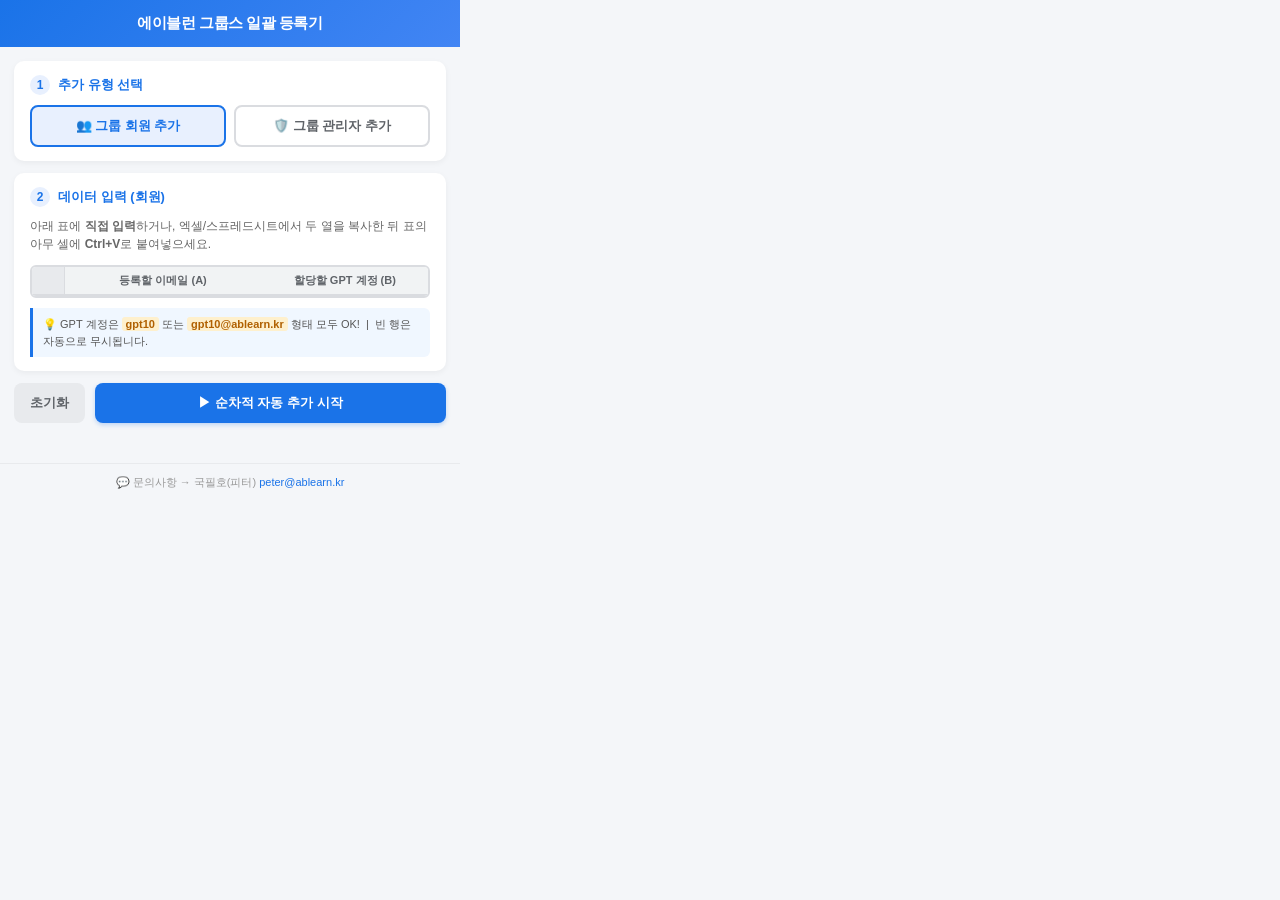
<file: chrome_extension/popup.html>
<!DOCTYPE html>
<html>
<head>
  <meta charset="utf-8">
  <title>그룹스 자동 추가</title>
  <style>
    body { 
      font-family: 'Pretendard', 'Malgun Gothic', sans-serif; 
      padding: 0; 
      margin: 0; 
      width: 460px; 
      background-color: #f4f6f9; 
      color: #333; 
    }
    .header { 
      background: linear-gradient(135deg, #1a73e8, #4285f4);
      color: white; 
      padding: 14px 16px; 
      text-align: center; 
      font-weight: bold; 
      font-size: 15px; 
      letter-spacing: -0.5px;
    }
    .container { 
      padding: 14px; 
    }
    
    /* Step card */
    .step-box { 
      background: white; 
      border-radius: 10px; 
      padding: 14px 16px; 
      margin-bottom: 12px; 
      box-shadow: 0 2px 6px rgba(0,0,0,0.05); 
    }
    .step-title { 
      font-size: 13px; 
      font-weight: bold; 
      color: #1a73e8; 
      margin-bottom: 10px; 
      display: flex; 
      align-items: center; 
    }
    .step-title .num { 
      display: inline-flex; 
      justify-content: center;
      align-items: center;
      background: #e8f0fe; 
      color: #1a73e8; 
      width: 20px; 
      height: 20px; 
      border-radius: 50%; 
      margin-right: 8px; 
      font-size: 12px;
      flex-shrink: 0;
    }
    .step-desc { 
      font-size: 12px; 
      color: #666; 
      line-height: 1.5; 
      margin-bottom: 12px; 
      word-break: keep-all;
    }
    .tip-box {
      background-color: #f0f7ff;
      border-left: 3px solid #1a73e8;
      padding: 8px 10px;
      font-size: 11px;
      color: #555;
      margin-top: 10px;
      border-radius: 0 6px 6px 0;
      line-height: 1.5;
    }
    .highlight { 
      background-color: #fef0cd; 
      padding: 1px 4px; 
      border-radius: 3px; 
      font-weight: 600; 
      color: #b06000;
      font-size: 11px;
    }

    /* ===== Mode tabs ===== */
    .mode-tabs {
      display: flex;
      gap: 8px;
    }
    .mode-tab {
      flex: 1;
      border: 2px solid #dadce0;
      background: #fff;
      color: #5f6368;
      padding: 10px 8px;
      border-radius: 8px;
      font-size: 13px;
      font-weight: 600;
      cursor: pointer;
      transition: all 0.15s;
    }
    .mode-tab:hover:not(.active):not(:disabled) {
      border-color: #b0c4f0;
      background: #f7faff;
    }
    .mode-tab.active {
      border-color: #1a73e8;
      background: #e8f0fe;
      color: #1a73e8;
    }
    .mode-tab:disabled {
      opacity: 0.5;
      cursor: not-allowed;
    }

    /* ===== Excel-like Grid ===== */
    .grid-wrapper { 
      border: 2px solid #dadce0; 
      border-radius: 6px; 
      overflow: hidden;
    }
    .grid-scroll {
      max-height: 220px;
      overflow-y: auto;
    }
    table { 
      width: 100%; 
      border-collapse: collapse; 
      table-layout: fixed;
    }
    /* Row number column */
    col.col-num { width: 32px; }
    col.col-email { width: auto; }
    col.col-gpt { width: 42%; }
    col.col-range { width: 28%; }

    thead th { 
      background-color: #f1f3f4; 
      border-bottom: 2px solid #dadce0;
      padding: 6px 4px; 
      text-align: center; 
      font-size: 11px; 
      font-weight: 600;
      color: #5f6368;
      position: sticky; 
      top: 0; 
      z-index: 2;
      user-select: none;
    }
    thead th.corner {
      background-color: #e8eaed;
      border-right: 1px solid #dadce0;
    }

    tbody td { 
      border-bottom: 1px solid #e8eaed; 
      border-right: 1px solid #e8eaed;
      padding: 0; 
      text-align: center; 
      font-size: 12px;
      height: 28px;
    }
    tbody td:last-child { border-right: none; }

    /* Row number cell */
    td.row-num {
      background-color: #f1f3f4;
      color: #80868b;
      font-size: 11px;
      font-weight: 500;
      border-right: 1px solid #dadce0;
      user-select: none;
      text-align: center;
      padding: 0 2px;
    }

    td input { 
      width: 100%; 
      border: none;
      outline: none;
      text-align: center; 
      font-size: 12px; 
      padding: 6px 4px; 
      background: transparent;
      box-sizing: border-box;
      color: #333;
    }
    td input::placeholder {
      color: #bbb;
      font-style: italic;
    }
    td input:focus { 
      background: #e8f0fe; 
    }
    /* Example row styling */
    tr.example-row td input {
      color: #999;
    }
    tr.example-row td input:focus {
      color: #333;
    }

    /* ===== Buttons ===== */
    .actions { 
      display: flex; 
      justify-content: space-between; 
      margin-top: 8px; 
    }
    .btn { 
      border: none; 
      padding: 11px 16px; 
      border-radius: 8px; 
      font-size: 13px; 
      font-weight: bold; 
      cursor: pointer; 
      transition: all 0.2s; 
    }
    .btn-clear { 
      background-color: #e8eaed; 
      color: #5f6368; 
    }
    .btn-clear:hover { background-color: #dadce0; }
    .btn-start { 
      background-color: #1a73e8; 
      color: white; 
      flex-grow: 1; 
      margin-left: 10px; 
      box-shadow: 0 2px 4px rgba(26,115,232,0.25); 
    }
    .btn-start:hover { 
      background-color: #1557b0; 
      box-shadow: 0 4px 8px rgba(26,115,232,0.3);
    }
    .btn-start:disabled { 
      background-color: #bdc1c6; 
      box-shadow: none; 
      cursor: not-allowed; 
    }
    .btn-stop { 
      background-color: #ea4335; 
      color: white; 
      margin-left: 10px; 
      flex-grow: 1; 
      box-shadow: 0 2px 4px rgba(234,67,53,0.25); 
    }
    .btn-stop:hover { 
      background-color: #c5221f; 
      box-shadow: 0 4px 8px rgba(234,67,53,0.3);
    }
    .btn-stop:disabled { 
      background-color: #bdc1c6; 
      box-shadow: none; 
      cursor: not-allowed; 
    }
    #status { 
      margin-top: 12px; 
      font-size: 12px; 
      font-weight: 600; 
      text-align: center; 
      color: #1a73e8; 
      white-space: pre-wrap;
      line-height: 1.4;
    }
    .footer-contact {
      margin-top: 14px;
      padding: 10px 14px;
      text-align: center;
      font-size: 11px;
      color: #999;
      border-top: 1px solid #e8eaed;
      line-height: 1.5;
    }
    .footer-contact a {
      color: #1a73e8;
      text-decoration: none;
    }
    .footer-contact a:hover {
      text-decoration: underline;
    }
  </style>
</head>
<body>
  <div class="header">에이블런 그룹스 일괄 등록기</div>
  <div class="container">
    
    <div class="step-box">
      <div class="step-title"><span class="num">1</span>추가 유형 선택</div>
      <div class="mode-tabs">
        <button class="mode-tab active" id="modeMemberBtn" data-mode="member">👥 그룹 회원 추가</button>
        <button class="mode-tab" id="modeAdminBtn" data-mode="admin">🛡️ 그룹 관리자 추가</button>
      </div>
    </div>

    <!-- ===== 회원 모드 ===== -->
    <div class="step-box mode-section" id="memberSection">
      <div class="step-title"><span class="num">2</span>데이터 입력 (회원)</div>
      <div class="step-desc">
        아래 표에 <b>직접 입력</b>하거나, 엑셀/스프레드시트에서 두 열을 복사한 뒤 표의 아무 셀에 <b>Ctrl+V</b>로 붙여넣으세요.
      </div>

      <div class="grid-wrapper">
        <div class="grid-scroll">
          <table>
            <colgroup>
              <col class="col-num">
              <col class="col-email">
              <col class="col-gpt">
            </colgroup>
            <thead>
              <tr>
                <th class="corner"></th>
                <th>등록할 이메일 (A)</th>
                <th>할당할 GPT 계정 (B)</th>
              </tr>
            </thead>
            <tbody id="memberGridBody">
              <!-- JS가 초기 행 생성 -->
            </tbody>
          </table>
        </div>
      </div>

      <div class="tip-box">
        💡 GPT 계정은 <span class="highlight">gpt10</span> 또는 <span class="highlight">gpt10@ablearn.kr</span> 형태 모두 OK!&nbsp;&nbsp;|&nbsp;&nbsp;빈 행은 자동으로 무시됩니다.
      </div>
    </div>

    <!-- ===== 관리자 모드 ===== -->
    <div class="step-box mode-section" id="adminSection" style="display:none;">
      <div class="step-title"><span class="num">2</span>데이터 입력 (관리자)</div>
      <div class="step-desc">
        한 사람을 <b>여러 계정의 관리자</b>로 한 번에 등록합니다. <b>시작 계정</b>과 <b>끝 계정</b>을 넣으면 그 사이 모든 계정에 관리자로 등록돼요.
      </div>

      <div class="grid-wrapper">
        <div class="grid-scroll">
          <table>
            <colgroup>
              <col class="col-num">
              <col class="col-email">
              <col class="col-range">
              <col class="col-range">
            </colgroup>
            <thead>
              <tr>
                <th class="corner"></th>
                <th>관리자 이메일</th>
                <th>시작 계정</th>
                <th>끝 계정</th>
              </tr>
            </thead>
            <tbody id="adminGridBody">
              <!-- JS가 초기 행 생성 -->
            </tbody>
          </table>
        </div>
      </div>

      <div class="tip-box">
        💡 예: 시작 <span class="highlight">gpt1</span> ~ 끝 <span class="highlight">gpt40</span> → 40개 계정에 관리자 등록.&nbsp;&nbsp;|&nbsp;&nbsp;끝 계정을 비우면 시작 계정 1개만 등록됩니다.
      </div>
    </div>

    <div class="actions">
      <button class="btn btn-clear" id="clearBtn">초기화</button>
      <button class="btn btn-start" id="startBtn">▶ 순차적 자동 추가 시작</button>
      <button class="btn btn-stop" id="stopBtn" style="display: none;">■ 작업 중단</button>
    </div>
    <div id="status"></div>
    <div id="logArea" style="margin-top:8px; font-size:11px; text-align:left; color:#555; max-height:100px; overflow-y:auto;"></div>
  </div>

  <div class="footer-contact">
    💬 문의사항 → 국필호(피터) <a href="mailto:peter@ablearn.kr">peter@ablearn.kr</a>
  </div>
  
  <script src="popup.js"></script>
</body>
</html>
</file>
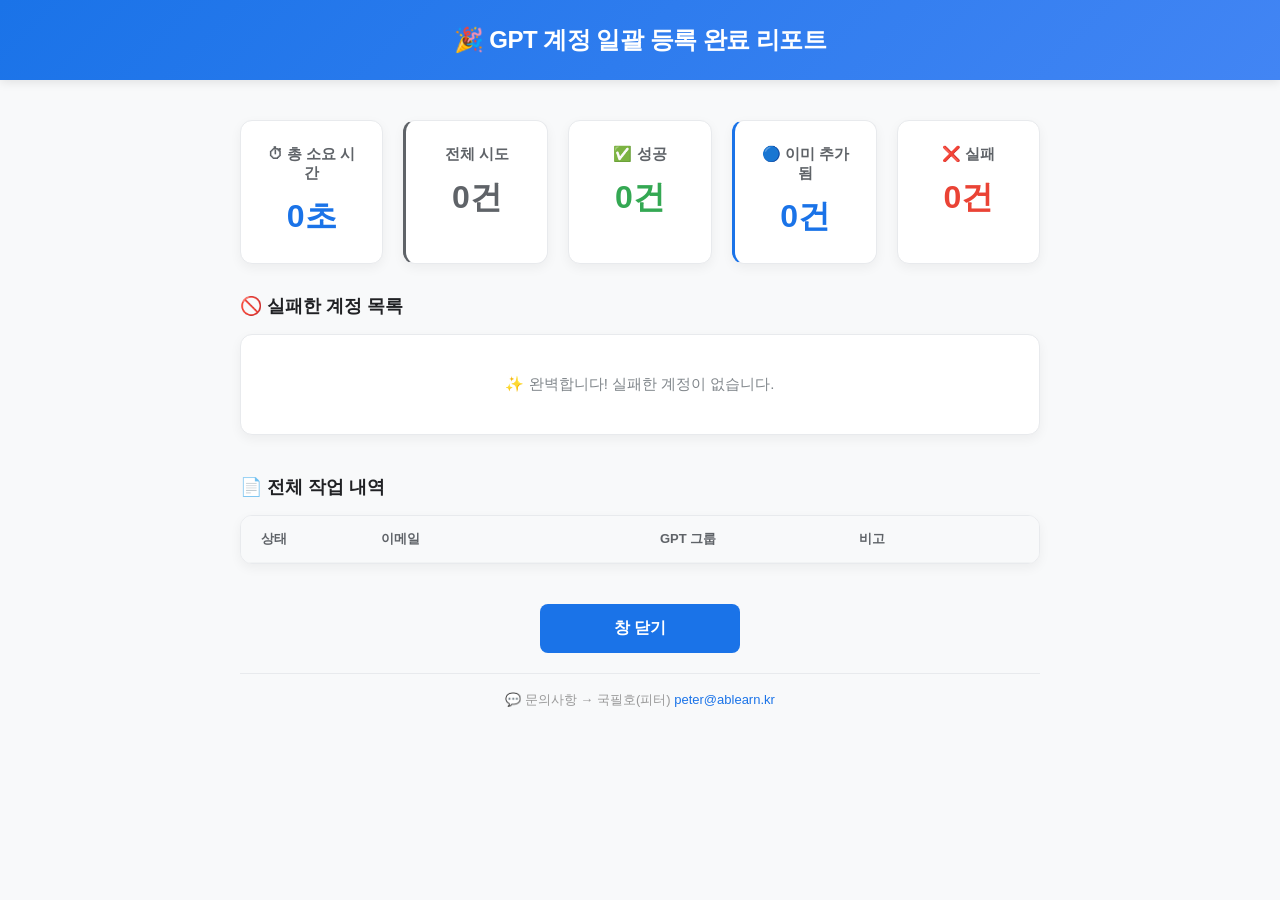
<file: chrome_extension/report.html>
<!DOCTYPE html>
<html lang="ko">
<head>
  <meta charset="utf-8">
  <title>에이블런 그룹스 자동화 결과 리포트</title>
  <style>
    body {
      font-family: 'Pretendard', 'Malgun Gothic', sans-serif;
      background-color: #f8f9fa;
      color: #333;
      margin: 0;
      padding: 0;
    }
    .header {
      background: linear-gradient(135deg, #1a73e8, #4285f4);
      color: white;
      padding: 24px 0;
      text-align: center;
      box-shadow: 0 2px 10px rgba(0,0,0,0.1);
    }
    .header h1 {
      margin: 0;
      font-size: 24px;
      letter-spacing: -0.5px;
    }
    .container {
      max-width: 800px;
      margin: 40px auto;
      padding: 0 20px;
    }
    .summary-cards {
      display: flex;
      gap: 20px;
      margin-bottom: 30px;
    }
    .card {
      background: white;
      border-radius: 12px;
      padding: 24px;
      flex: 1;
      text-align: center;
      box-shadow: 0 4px 12px rgba(0,0,0,0.05);
      border: 1px solid #e8eaed;
    }
    .card h3 {
      margin: 0 0 12px 0;
      font-size: 15px;
      color: #5f6368;
    }
    .card .value {
      font-size: 32px;
      font-weight: bold;
      color: #1a73e8;
    }
    .card.success .value { color: #34a853; }
    .card.fail .value { color: #ea4335; }
    
    .section-title {
      font-size: 18px;
      font-weight: bold;
      margin-bottom: 16px;
      color: #202124;
      display: flex;
      align-items: center;
      gap: 8px;
    }
    
    .list-container {
      background: white;
      border-radius: 12px;
      box-shadow: 0 4px 12px rgba(0,0,0,0.05);
      border: 1px solid #e8eaed;
      overflow: hidden;
      margin-bottom: 40px;
    }
    
    table {
      width: 100%;
      border-collapse: collapse;
    }
    th, td {
      padding: 14px 20px;
      text-align: left;
      border-bottom: 1px solid #f1f3f4;
    }
    th {
      background-color: #f8f9fa;
      font-size: 13px;
      font-weight: 600;
      color: #5f6368;
    }
    td {
      font-size: 14px;
    }
    tr:last-child td {
      border-bottom: none;
    }
    
    .badge {
      display: inline-block;
      padding: 4px 8px;
      border-radius: 4px;
      font-size: 12px;
      font-weight: 600;
    }
    .badge.success { background: #e6f4ea; color: #1e8e3e; }
    .badge.fail { background: #fce8e6; color: #d93025; }
    .badge.already { background: #e8f0fe; color: #1a73e8; }
    
    .reason {
      color: #d93025;
      font-size: 13px;
    }
    
    .empty-state {
      padding: 40px;
      text-align: center;
      color: #80868b;
      font-size: 15px;
    }
    
    .btn-close {
      display: block;
      width: 200px;
      margin: 0 auto;
      padding: 14px;
      background: #1a73e8;
      color: white;
      border: none;
      border-radius: 8px;
      font-size: 16px;
      font-weight: bold;
      cursor: pointer;
      text-align: center;
      transition: background 0.2s;
    }
    .btn-close:hover {
      background: #1557b0;
    }
    
    .btn-retry {
      display: inline-block;
      padding: 14px 24px;
      background: #ea4335;
      color: white;
      border: none;
      border-radius: 8px;
      font-size: 16px;
      font-weight: bold;
      cursor: pointer;
      text-align: center;
      transition: background 0.2s;
    }
    .btn-retry:hover {
      background: #c5221f;
    }
    .btn-retry:disabled {
      background: #f28b82;
      cursor: not-allowed;
    }
    
    .action-buttons {
      display: flex;
      justify-content: center;
      gap: 16px;
      margin-top: 40px;
      margin-bottom: 20px;
    }
    .footer-contact {
      text-align: center;
      font-size: 13px;
      color: #999;
      padding: 16px 0 32px;
      border-top: 1px solid #e8eaed;
      line-height: 1.5;
    }
    .footer-contact a {
      color: #1a73e8;
      text-decoration: none;
    }
    .footer-contact a:hover {
      text-decoration: underline;
    }
  </style>
</head>
<body>
  <div class="header">
    <h1>🎉 GPT 계정 일괄 등록 완료 리포트</h1>
  </div>
  
  <div class="container">
    <div class="summary-cards">
      <div class="card">
        <h3>⏱ 총 소요 시간</h3>
        <div class="value" id="elapsedTime">0초</div>
      </div>
      <div class="card" style="border-left: 3px solid #5f6368;">
        <h3>전체 시도</h3>
        <div class="value" style="color: #5f6368;" id="tasksTotal">0건</div>
      </div>
      <div class="card success">
        <h3>✅ 성공</h3>
        <div class="value" id="successCount">0건</div>
      </div>
      <div class="card" style="border-left: 3px solid #1a73e8;">
        <h3>🔵 이미 추가됨</h3>
        <div class="value" style="color: #1a73e8;" id="alreadyExistsCount">0건</div>
      </div>
      <div class="card fail">
        <h3>❌ 실패</h3>
        <div class="value" id="failCount">0건</div>
      </div>
    </div>
    
    <div class="section-title">
      🚫 실패한 계정 목록
    </div>
    <div class="list-container">
      <table id="failTable" style="display:none;">
        <thead>
          <tr>
            <th width="30%">이메일</th>
            <th width="30%">GPT 그룹</th>
            <th width="40%">실패 사유</th>
          </tr>
        </thead>
        <tbody id="failTableBody">
        </tbody>
      </table>
      <div id="noFailMessage" class="empty-state">
        ✨ 완벽합니다! 실패한 계정이 없습니다.
      </div>
    </div>
    
    <div class="section-title" style="margin-top: 40px;">
      📄 전체 작업 내역
    </div>
    <div class="list-container">
      <table id="allTable">
        <thead>
          <tr>
            <th width="15%">상태</th>
            <th width="35%">이메일</th>
            <th width="25%">GPT 그룹</th>
            <th width="25%">비고</th>
          </tr>
        </thead>
        <tbody id="allTableBody">
        </tbody>
      </table>
    </div>
    
    <div class="action-buttons">
      <button class="btn-retry" id="retryBtn" style="display:none;">실패 항목 재시도</button>
      <button class="btn-close" onclick="window.close()">창 닫기</button>
    </div>

    <div class="footer-contact">
      💬 문의사항 → 국필호(피터) <a href="mailto:peter@ablearn.kr">peter@ablearn.kr</a>
    </div>
  </div>

  <script src="report.js"></script>
</body>
</html>
</file>
